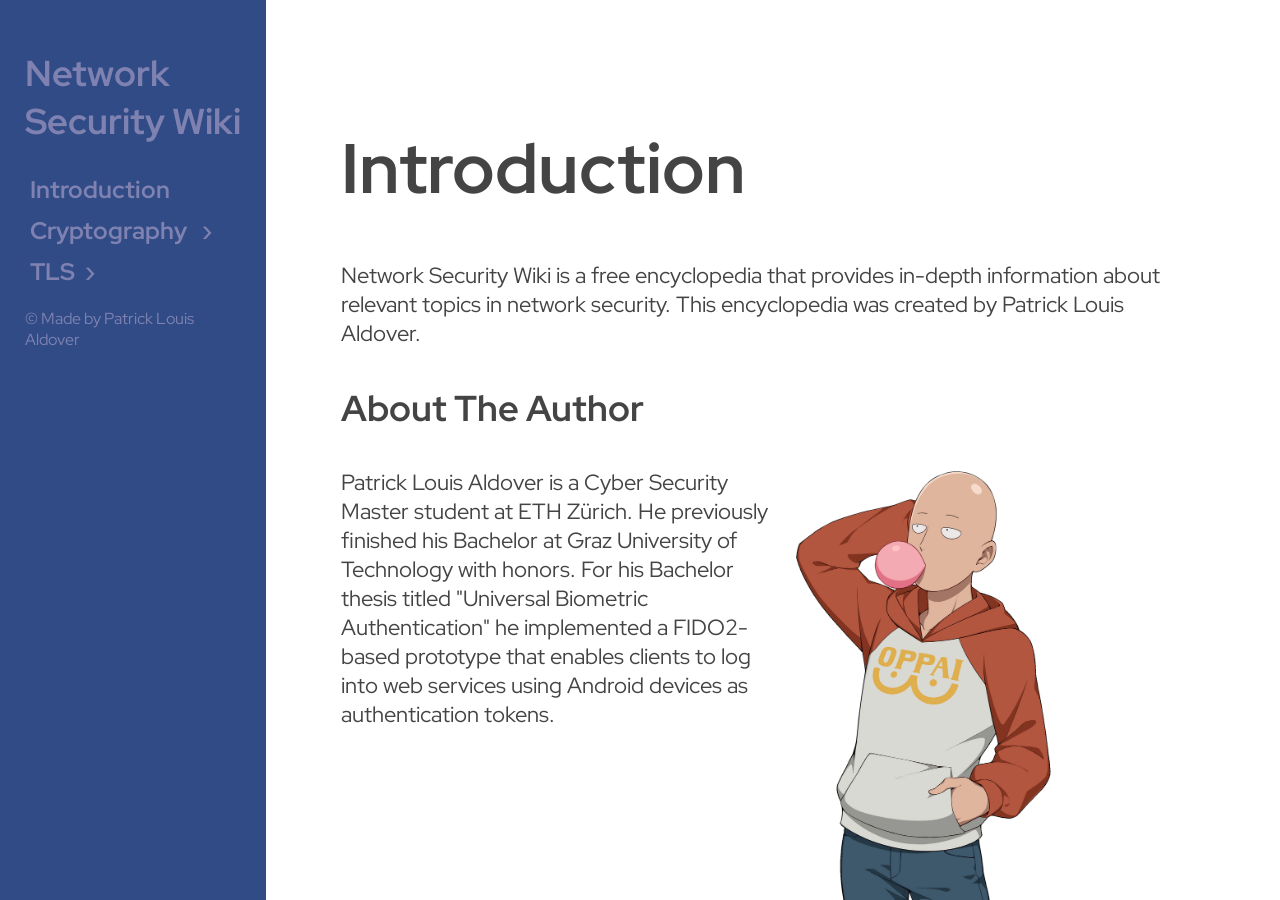
<file: html/index.html>
<!DOCTYPE html>
<html>
    <head>
        <link rel="stylesheet" href="https://fonts.googleapis.com/css?family=Red+Hat+Display">
        <link rel="stylesheet" href="../css/style.css">
    </head>
    <body>
        <div class="window">
            <div class="side-bar">
                <h1>Network Security Wiki</h1>
                <nav>
                    <ul>
                        <li><a class="section" href="" value="introduction">Introduction</a>
                        </li>
                        <li><a class="section" href="#" value="cryptography">Cryptography &nbsp; <span class="section-opener hide">&#8250;</span></a>
                            <div class="subsections hide" id="subsections-cryptography">
                                <ul>
                                    <li class="subsection"><a href="#">Security Definitions</a></li>
                                    <li class="subsection"><a href="#">Symmetric Cryptography</a></li>
                                    <li class="subsection"><a href="#">Asymmetric Cryptography</a></li>
                                </ul>
                            </div>
                        </li>
                        <li><a class="section" href="#" value="tls"> TLS &nbsp;<span class="section-opener hide">&#8250;</span></a>
                            <div class="subsections hide" id="subsections-tls">
                                <ul>
                                    <li class="subsection"><a href="tls.html">TLS 1.2 and earlier</a></li>
                                    <li class="subsection"><a href="tls.html">TLS 1.3</a></li>
                                </ul>
                            </div>
                        </li>
                    </ul>
                </nav>
                <span class="credits">© Made by Patrick Louis Aldover</span>
            </div>

            <div class="contents">
                <h1>Introduction</h1>
                Network Security Wiki is a free encyclopedia that provides in-depth information about relevant topics in network security.  
                This encyclopedia was created by Patrick Louis Aldover.
                
                <h3>About The Author</h3>
                <div class="content-wrapper">
                    <div class="content-2">
                        Patrick Louis Aldover is a Cyber Security Master student at ETH Zürich. 
                        He previously finished his Bachelor at Graz University of Technology with honors. 
                        For his Bachelor thesis titled "Universal Biometric Authentication" he implemented a FIDO2-based prototype that enables clients to log into web services using Android devices as authentication tokens.          
                    </div>
                    <div class="content-2">
                        <img src="../img/profile.png" width="300px">
                    </div>
                </div>
            </div>
        </div>

        <script src="../js/script.js"></script>
    </body>
</html>
</file>
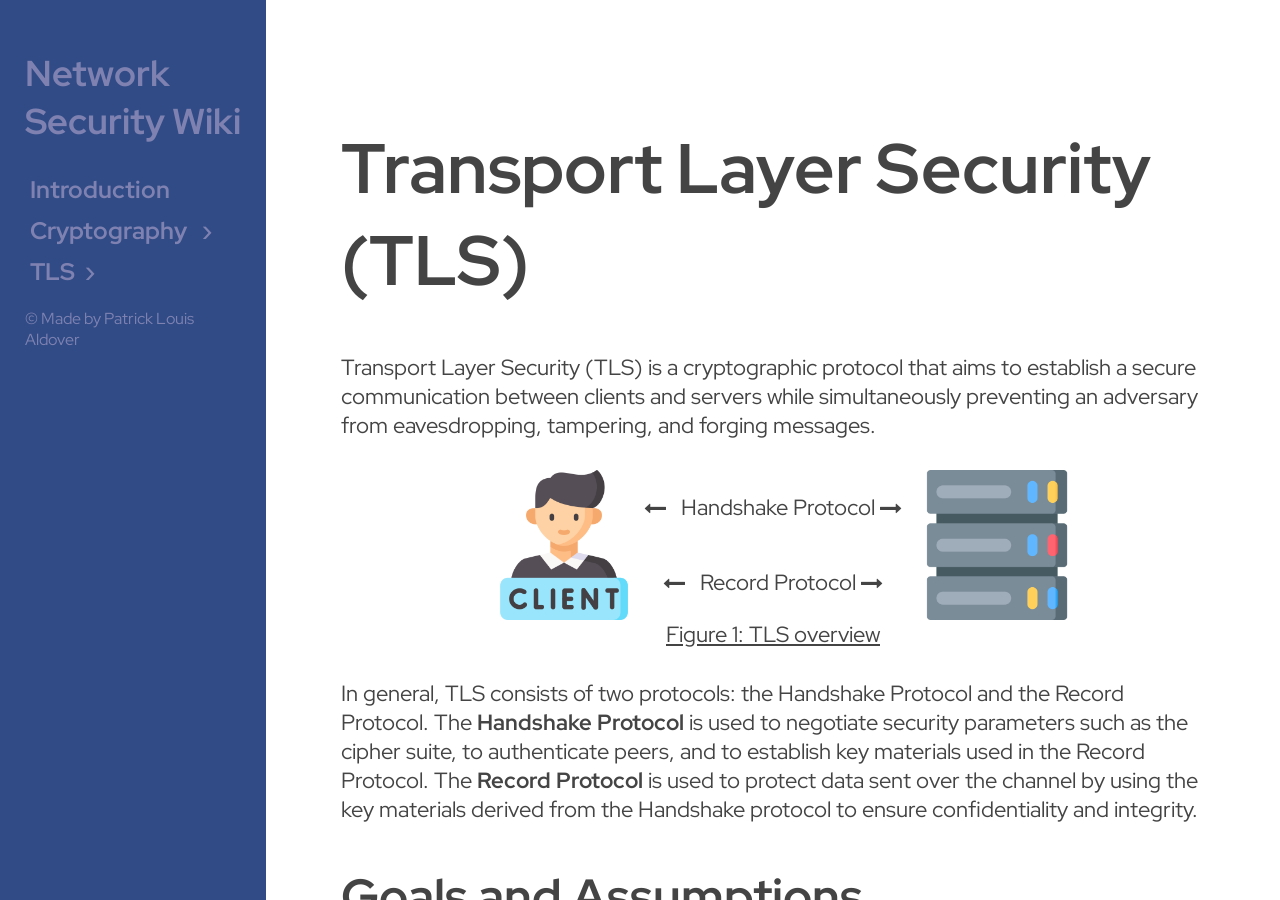
<file: html/tls.html>
<!DOCTYPE html>
<html>
    <head>
        <link rel="stylesheet" href="https://fonts.googleapis.com/css?family=Red+Hat+Display">
        <link rel="stylesheet" href="https://cdnjs.cloudflare.com/ajax/libs/font-awesome/4.7.0/css/font-awesome.min.css">
        <link rel="stylesheet" href="../css/style.css">
        <link rel="stylesheet" href="../css/tls-style.css">
    </head>
    <body>
        <div class="window">
            <div class="side-bar">
                <h1>Network Security Wiki</h1>
                <nav>
                    <ul>
                        <li><a class="section" href="index.html" value="introduction">Introduction</a>
                        </li>
                        <li><a class="section" href="#" value="cryptography">Cryptography &nbsp; <span class="section-opener hide">&#8250;</span></a>
                            <div class="subsections hide" id="subsections-cryptography">
                                <ul>
                                    <li class="subsection"><a href="#">Security Definitions</a></li>
                                    <li class="subsection"><a href="#">Symmetric Cryptography</a></li>
                                    <li class="subsection"><a href="#">Asymmetric Cryptography</a></li>
                                </ul>
                            </div>
                        </li>
                        <li><a class="section" href="#" value="tls"> TLS &nbsp;<span class="section-opener hide">&#8250;</span></a>
                            <div class="subsections hide" id="subsections-tls">
                                <ul>
                                    <li class="subsection"><a href="tls.html">Goals and Assumptions</a></li>
                                    <li class="subsection"><a href="tls.html">TLS 1.2 and earlier</a></li>
                                    <li class="subsection"><a href="tls.html">TLS 1.3</a></li>
                                </ul>
                            </div>
                        </li>
                    </ul>
                </nav>
                <span class="credits">© Made by Patrick Louis Aldover</span>
            </div>

            <div class="contents">
                <h1>Transport Layer Security (TLS)</h1>
                <p>
                    Transport Layer Security (TLS) is a cryptographic protocol that aims to establish a secure communication between clients and servers while simultaneously preventing an adversary from eavesdropping, tampering, and forging messages. 
                </p>
                <div id="tls-overview">
                    <div class="flex-item" id="tls-overview-1"><img src="../img/tls/client.png" width="150px"></div>
                    <div class="arrows-wrapper-1 flex-item">
                        <div class="item">
                            <i class="fa fa-long-arrow-left arrow2" aria-hidden="true"></i>
                        </div>
                        Handshake Protocol
                        <div class="item">
                            <i class="fa fa-long-arrow-right arrow1" aria-hidden="true"></i>
                        </div>
                    </div>
                    <div class="arrows-wrapper-2 flex-item">
                        <div class="item">
                            <i class="fa fa-long-arrow-left arrow2" aria-hidden="true"></i>
                        </div>
                        Record Protocol
                        <div class="item">
                            <i class="fa fa-long-arrow-right arrow1" aria-hidden="true"></i>
                        </div>
                    </div>
                    <div class="flex-item" id="tls-overview-4"><img src="../img/tls/server.png" width="150px"></div>
                    <div class="flex-item" id="tls-overview-caption">Figure 1: TLS overview</div>
                </div>
                <p>
                    In general, TLS consists of two protocols: the Handshake Protocol and the Record Protocol. 
                    The <b>Handshake Protocol</b> is used to negotiate security parameters such as the cipher suite, to authenticate peers, and to establish key materials used in the Record Protocol. 
                    The <b>Record Protocol</b> is used to protect data sent over the channel by using the key materials derived from the Handshake protocol to ensure confidentiality and integrity.     
                </p>

                <h2>Goals and Assumptions</h2>
                
                <p>TLS has three primary goals:</p>
                <ul>
                    <li><b>Entity Authentication:</b> The server-side of the channel is always authenticated. 
                        On the other hand, the client is optionally authenticated. The authentication is done either via asymmetric cryptography (e.g. signatures) or via a symmetric pre-shared key (PSK).</li>
                    <li><b>Confidentiality:</b> TLS ensures that the data sent over the channel is only visible to the endpoints (i.e. client and server). 
                        To hide the length of the data, TLS offers an optional padding feature.</li>
                    <li><b>Integrity:</b> The data sent over the channel cannot be modified without being detected. This includes message insertion, reordering, and deletion. </li>
                </ul>
                <p>Though not the main focus of TLS, TLS has a few noteworthy secondary goals:</p>
                <ul>
                    <li><b>Efficiency:</b> TLS aims to minimise the cryptographic overhead and the number of round-time-trips before establishing a secure channel (RTTs).</li>
                    <li><b>Flexibility:</b> Support a huge variety of algorithms and authentication methods.</li>
                    <li><b>Self-negotiation:</b> The version and cipher suite negotiation is done "in-band": the client offers a set, the server selects.</li>
                    <li><b>Protection of negotiation:</b> Prevent an adversary from performing downgrade attacks.</li>
                </ul>

                <p>It is assumed that an adversary has complete control of the network. The only requirement TLS has is a reliable, in-order transport (i.e. TCP). </p>
                <h2>TLS 1.2 and earlier</h2>
                <h3>Handshake Protocol</h3>
                <div id="tls-1_2-handshake">
                    <div class="flex-item" id="tls-1_2-handshake-client"><img src="../img/tls/client.png" width="150px"></div>
                    <div class="tls-1_2-handshake-1 flex-item">
                        <code>ClientHello</code>
                        <div class="item">
                            <i class="fa fa-long-arrow-right arrow1" aria-hidden="true"></i>
                        </div>
                    </div>
                    <div class="tls-1_2-handshake-2 flex-item">
                        <div class="item">
                            <i class="fa fa-long-arrow-left arrow2" aria-hidden="true"></i>
                        </div>
                        <code>ServerHello, ServerCertificate, ServerKeyExchange, ServerHelloDone</code>
                    </div>
                    <div class="tls-1_2-handshake-3 flex-item">
                        <code>ClientCertificate, ClientKeyExchange, ChangeCipherSpec, ClientFinished</code>
                        <div class="item">
                            <i class="fa fa-long-arrow-right arrow1" aria-hidden="true"></i>
                        </div>
                    </div>
                    <div class="tls-1_2-handshake-4 flex-item">
                        <div class="item">
                            <i class="fa fa-long-arrow-left arrow2" aria-hidden="true"></i>
                        </div>
                        <code>ChangeCipherSpec, ServerFinished</code>
                    </div>
                    <div class="flex-item" id="tls-1_2-handshake-server"><img src="../img/tls/server.png" width="150px"></div>
                    <div class="flex-item" id="tls-1_2-handshake-caption">Figure 2: Handshake Protocol in TLS 1.2</div>
                </div>

                <p>
                    The Handshake Protocol in TLS 1.2 runs as follows: 
                    <ol>
                        <li>After establishing a TCP connection via the TCP three-way handshake, the client sends a <code>ClientHello</code> to the server. The <code>ClientHello</code> contains a list of cipher suites and versions. </li>
                        <li>The server responds with a <code>ServerHello</code> of the format <code>TLS_KEX_AUT_WITH_CIP_MAC</code>, where <code>KEX</code> stands for the key exchange (e.g. RSA, (EC)DHE), <code>AUT</code> stands for the authentication method (e.g. RSA, ECDSA), <code>CIP</code> stands for the cipher (e.g. RC4_128, AES_256_GCM), and <code>MAC</code> stands for (H)MAC (e.g. MD5, SHA256). Additionally, the server responds with a <code>ServerCertificate</code> and a <code>ServerKeyExchange</code> containing information for the key exchange, and a <code>ServerHelloDone</code>.  </li>
                        <li>The clients sends a <code>ClientKeyExchange</code> containing information for the key exchange, a <code>ChangeCipherSpec</code> that indicates that the shared encryption keys were calculated and that all following messages from the client will be encrypted, and a <code>ClientFinished</code> to verify the handshake transcript. Optionally, the client can include a <code>ClientCertificate</code>.</li>
                        <li>To complete the Handshake Protocol, the server responds with a <code>ChangeCipherSpec</code> and a <code>ServerFinished</code>.</li>
                    </ol>
                </p>

                <h3>Record Protocol</h3>
                <div id="tls-1_2-record">
                    <div class="tls-1_2-stream flex-item" id="tls-1_2-stream-description">Stream</div>
                    <div class="tls-1_2-stream flex-item" id="tls-1_2-stream-3"></div>
                    <div class="tls-1_2-stream flex-item" id="tls-1_2-stream-4"></div>
                    <div class="tls-1_2-stream flex-item" id="tls-1_2-stream-5"></div>
                    <div class="tls-1_2-stream flex-item" id="tls-1_2-stream-6"></div>
                    <div class="tls-1_2-stream flex-item" id="tls-1_2-stream-7"></div>
                    <div class="tls-1_2-stream flex-item" id="tls-1_2-stream-8"></div>
                    <div class="tls-1_2-stream flex-item" id="tls-1_2-stream-9"></div>
                    <div class="item arrows-down flex-item" id="tls-1_2-arrow-1">
                        <i class="fa fa-long-arrow-down arrow3" aria-hidden="true"></i>
                    </div>

                    <div class="tls-1_2-fragment flex-item" id="tls-1_2-fragment-description">Fragment</div>
                    <div class="tls-1_2-fragment flex-item" id="tls-1_2-fragment-header">Len || SQN || ...</div>
                    <div class="tls-1_2-fragment flex-item" id="tls-1_2-fragment-payload">Payload</div>
                    <div class="item arrows-down flex-item" id="tls-1_2-arrow-2">
                        <i class="fa fa-long-arrow-down arrow3" aria-hidden="true"></i>
                    </div>
                    <div class="item arrows-down flex-item" id="tls-1_2-arrow-3">
                        <i class="fa fa-long-arrow-down arrow3" aria-hidden="true"></i>
                    </div>
                    <div class="flex-item" id="tls-1_2-mac-description">MAC</div>
                    <div class="flex-item" id="tls-1_2-mac">MAC</div>
                    <div class="item arrows-down flex-item" id="tls-1_2-arrow-4">
                        <i class="fa fa-long-arrow-down arrow3" aria-hidden="true"></i>
                    </div>
                    <div class="flex-item" id="tls-1_2-encode-description">Encode</div>
                    <div class="tls-1_2-encode flex-item" id="tls-1_2-payload-encode">Payload</div>
                    <div class="tls-1_2-encode flex-item" id="tls-1_2-tag">MAC Tag</div>
                    <div class="tls-1_2-encode flex-item" id="tls-1_2-padding">Padding</div>
                    
                    <div class="item arrows-down flex-item" id="tls-1_2-arrow-5">
                        <i class="fa fa-long-arrow-down arrow3" aria-hidden="true"></i>
                    </div>
                    <div class="item arrows-down flex-item" id="tls-1_2-arrow-6">
                        <i class="fa fa-long-arrow-down arrow3" aria-hidden="true"></i>
                    </div>
                    <div class="item arrows-down flex-item" id="tls-1_2-arrow-7">
                        <i class="fa fa-long-arrow-down arrow3" aria-hidden="true"></i>
                    </div>
                    <div class="flex-item" id="tls-1_2-encrypt-description">Encrypt</div>
                    <div class="flex-item" id="tls-1_2-encrypt">Encrypt</div>
                    <div class="item arrows-down flex-item" id="tls-1_2-arrow-8">
                        <i class="fa fa-long-arrow-down arrow3" aria-hidden="true"></i>
                    </div>
                    <div class="flex-item" id="tls-1_2-output-description">Output</div>
                    <div class="flex-item" id="tls-1_2-header-output">Header</div>
                    <div class="flex-item" id="tls-1_2-ciphertext">Ciphertext</div>
                    <div class="flex-item" id="tls-1_2-record-caption">Figure 3: Record Protocol in TLS 1.2 </div>
                </div>
                <p>
                    TLS 1.2 uses a MAC-Encode-Encrypt approach to generate the ciphertexts. Note that padding in the Record Protocol is optional.
                </p>

                <h3>Issues</h3>
                While it may seem convenient, TLS 1.2 and earlier had several flaws:
                <ul>
                    <li><b>Round-time-trips (RTTs):</b> To establish a secure channel between the client and the server, a TCP three-way handshake (1 RTT) and the TLS Handshake Protocol (2 RTT) is required. Thus, a total of 3 RTTs were performed, which is very inefficient.</li>
                    <li><b>Vulnerabilities:</b> Countless vulnerabilities targeting TLS 1.2 and earlier versions were discovered, e.g. Bleichenbacher attack, Lucky 13, Heartbleed. </li>
                </ul>
                <h2>TLS 1.3</h2>

                <h3>Record Protocol</h3>

                <h3>Handshake Protocol</h3>

                <h3>Resumption</h3>

                <h3>0-RTT Feature</h3>

                <h2>Discussion</h2>

                <h2>References</h2>
                <ul>
                    <li>Kenny Paterson: Network Security and Applied Cryptography lectures at ETH Zürich </li>
                </ul>
            </div>
        </div>

        <script src="../js/script.js"></script>
    </body>
</html>
</file>
<file: css/style.css>
html {
    margin: 0;
}

body {
    font-family: "Red Hat Display", sans-serif;
    padding: 0; 
    margin: 0;
}

.window {
    display: flex;
    height: 100vh; 
}

.side-bar {
    flex: 20%;
    color: rgb(127, 130, 177);
    background-color: rgb(48, 75, 134);
    padding: 25px;
}

.side-bar h1 {
    font-weight: bolder;
    font-size: 36px;
}

nav ul{
    padding: 0px;
    list-style-type: none;
}

nav ul li {
    font-weight: bolder;
    font-size: 24px;
    padding: 5px;
}

.side-bar a:link, .side-bar a:visited {
    color: rgb(127, 130, 177);
    text-decoration: none;
}

.side-bar nav a:hover, .side-bar nav a:active {
    color: rgb(255, 255, 255);
    text-decoration: none;
}

.subsections {
    overflow: hidden;
    transition: height 0.2s ease-out;
}

.section-opener {
    display: inline-block;
    transition: all 0.1s ease-out;
}
.section-opener.hide {
    transform: rotate(0deg);
}

.section-opener.show {
    transform: rotate(90deg);
}

.subsections.hide {
    height: 0;
  }
  
.subsections.show {
    height: var(--openHeight);
}

.subsection {
    padding: 8px 20px;
    font-size: 18px;
    list-style-type: none;
}

.contents {
    flex: 80%;
    overflow: auto;
    padding: 75px;
    color: rgb(68, 68, 68);
    font-size: 22px;
}

.contents h1 {
    font-size: 70px;
}

.contents h2 {
    font-size: 48px;
}

.contents h3 {
    font-size: 36px;
}

.content-wrapper {
    display: flex;
    justify-content: center;
}

.content-2 {
    flex: 50%;
}
</file>
<file: css/tls-style.css>
/* General */
.flex-item {
  display: flex;
  align-items: center;
  justify-content: center;
  text-align: center;
}


#tls-overview {
    padding: 30px;
    display: grid;
    grid-template-columns: 1fr 1fr 1fr;
}

#tls-overview-1 {
    justify-content: right;
    grid-column: 1;
    grid-row: 1 / 3;
}

.arrows-wrapper-1 {
    grid-column: 2;
    grid-row: 1;
  }

.arrows-wrapper-2 {
    grid-column: 2;
    grid-row: 2;
}
.item {
    position: relative;
    height: 50px;
    padding-top: 24px;
}

.arrow1 {
    margin-left: 5px;
    animation: slide1 1s ease-in-out infinite;
}
@keyframes slide1 {
    0%,
    100% {
      transform: translate(0, 0);
    }
  
    50% {
      transform: translate(10px, 0);
    }
}

.arrow2 {
    margin-right: 15px;
    animation: slide2 1s ease-in-out infinite;
}
  
@keyframes slide2 {
    0%,
    100% {
        transform: translate(10px, 0);
    }
  
    50% {
        transform: translate(0, 0);
    }
}

.contents li {
    padding: 2px;
}

.contents p {
    margin: 0px;
    padding: 0px;
}

#tls-overview-4 {
    padding-left: 15px;
    justify-content: left;
    grid-column: 3;
    grid-row: 1 / 3;
}

#tls-overview-caption {
    text-decoration: underline;
    grid-column: 2;
    grid-row: 3;
}

/*TLS 1.2 and earlier - handshake protocol*/
#tls-1_2-handshake {
  display: grid;
  font-size: 20px;
  padding: 15px;
  grid-template-columns: 1fr 4fr 1fr;
}

#tls-1_2-handshake-client {
  justify-content: right;
  grid-column: 1;
  grid-row: 1 / 7;
}

#tls-1_2-handshake-server {
  padding-left: 15px;
  justify-content: left;
  grid-column: 3;
  grid-row: 1 / 7;
}

.tls-1_2-handshake-1 {
  grid-column: 2;
  grid-row: 1;
}

.tls-1_2-handshake-2 {
  grid-column: 2;
  grid-row: 2;
}

.tls-1_2-handshake-3 {
  grid-column: 2;
  grid-row: 3;
}

.tls-1_2-handshake-4 {
  grid-column: 2;
  grid-row: 4;
}

#tls-1_2-handshake-caption {
  text-decoration: underline;
  grid-column: 2;
  grid-row: 7;
}

/*TLS 1.2 and earlier - record protocol*/
#tls-1_2-record {
  padding: 15px;
  display: grid;
  grid-template-columns: 1fr 1fr 1fr 1fr 1fr 1fr 1fr 1fr 1fr 1fr;
  font-size: 16px;
}

.tls-1_2-stream {
  grid-row: 1;
}

#tls-1_2-stream-description {
  grid-column: 1;
}

#tls-1_2-stream-3 {
  background-color: rgb(199, 255, 114, 0.3);
  border: 1px solid rgba(0, 0, 0, 0.3);
  grid-column: 3;
}

#tls-1_2-stream-4 {
  background-color: rgb(199, 255, 114, 0.4);
  border: 1px solid rgba(0, 0, 0, 0.4);
  grid-column: 4;
}

#tls-1_2-stream-5 {
  background-color: rgb(199, 255, 114, 0.6);
  border: 1px solid rgba(0, 0, 0, 0.6);
  grid-column: 5;
}

#tls-1_2-stream-6 {
  background-color: rgb(199, 255, 114);
  border: 1px solid black;
  grid-column: 6;
}

#tls-1_2-stream-7 {
  background-color: rgb(199, 255, 114, 0.6);
  border: 1px solid rgba(0, 0, 0, 0.6);
  grid-column: 7;
}

#tls-1_2-stream-8 {
  background-color: rgb(199, 255, 114, 0.4);
  border: 1px solid rgba(0, 0, 0, 0.4);
  grid-column: 8;
}

#tls-1_2-stream-9 {
  background-color: rgb(199, 255, 114, 0.3);
  border: 1px solid rgba(0, 0, 0, 0.3);
  grid-column: 9;
}

.arrows-down {
  height: 15px;
  margin-top: -18px;
  margin-bottom: 15px;
}

#tls-1_2-arrow-1 {
  grid-column: 6;
  grid-row: 2;
}


.tls-1_2-fragment {
  grid-column: 1 / 11;
  grid-row: 3;
}

#tls-1_2-fragment-description {
  grid-column: 1;
  grid-row: 3;
}

#tls-1_2-fragment-header {
  border: 1px solid black;
  grid-column: 3 / 6;
  grid-row: 3;
}

#tls-1_2-fragment-payload {
  background-color: rgb(199, 255, 114);
  border: 1px solid black;
  grid-column: 6;
  grid-row: 3;
}

#tls-1_2-arrow-2 {
  height: 15px;
  margin-top: -18px;
  margin-bottom: 15px;
  grid-column: 5;
  grid-row: 4;
}

#tls-1_2-arrow-3 {
  height: 15px;
  margin-top: -18px;
  margin-bottom: 15px;
  grid-column: 6;
  grid-row: 4;
}

.arrow3 {
  animation: slide3 1s ease-in-out infinite;
}
@keyframes slide3 {
  0%,
  100% {
    transform: translate(0, 0);
  }

  50% {
    transform: translate(0, 10px);
  }
}

#tls-1_2-arrow-4 {
  height: 15px;
  margin-top: -18px;
  margin-bottom: 15px;
  grid-column: 6;
  grid-row: 6;
}

#tls-1_2-mac {
  background-color: rgb(131, 177, 238);
  border: 1px solid black;
  border-radius: 25px;
  grid-column: 5 / 7;
  grid-row: 5;
}

#tls-1_2-mac-description {
  grid-column: 1;
  grid-row: 5;
}

#tls-1_2-encode-description {
  grid-column: 1;
  grid-row: 7;
}

.tls-1_2-encode {
  grid-column: 1 / 11;
  grid-row: 7;
}

#tls-1_2-payload-encode {

  background-color: rgb(199, 255, 114);
  border: 1px solid black;
  grid-column: 5;
  grid-row: 7;
}

#tls-1_2-tag {
  background-color: rgb(168, 195, 255);
  border: 1px solid black;
  grid-column: 6 / 8;
  grid-row: 7;
}


#tls-1_2-padding {
  border: 1px solid black;
  grid-column: 8;
  grid-row: 7;
}

#tls-1_2-arrow-5 {
  height: 15px;
  margin-top: -18px;
  margin-bottom: 15px;
  grid-column: 5;
  grid-row: 8;
}

#tls-1_2-arrow-6 {
  height: 15px;
  margin-top: -18px;
  margin-bottom: 15px;
  grid-column: 7;
  grid-row: 8;
}

#tls-1_2-arrow-7 {
  height: 15px;
  margin-top: -18px;
  margin-bottom: 15px;
  grid-column: 8;
  grid-row: 8;
}

#tls-1_2-encrypt-description {
  grid-column: 1;
  grid-row: 9;
}

#tls-1_2-encrypt {
  background-color: rgb(131, 177, 238);
  border: 1px solid black;
  border-radius: 25px;
  grid-column: 5 / 9;
  grid-row: 9;
}

#tls-1_2-arrow-8 {
  height: 15px;
  margin-top: -18px;
  margin-bottom: 15px;
  grid-column: 8;
  grid-row: 10;
}

#tls-1_2-output-description {
  grid-column: 1;
  grid-row: 11;
}

#tls-1_2-header-output {
  border: 1px solid black;
  grid-column: 4;
  grid-row: 11;
}

#tls-1_2-ciphertext {
  background-color: rgb(168, 195, 255);
  border: 1px solid black;
  grid-column: 5 / 9;
  grid-row: 11;
}

#tls-1_2-record-caption {
  font-size: 20px;
  text-decoration: underline;
  grid-column: 1 / 11;
  grid-row: 12;
}
</file>
